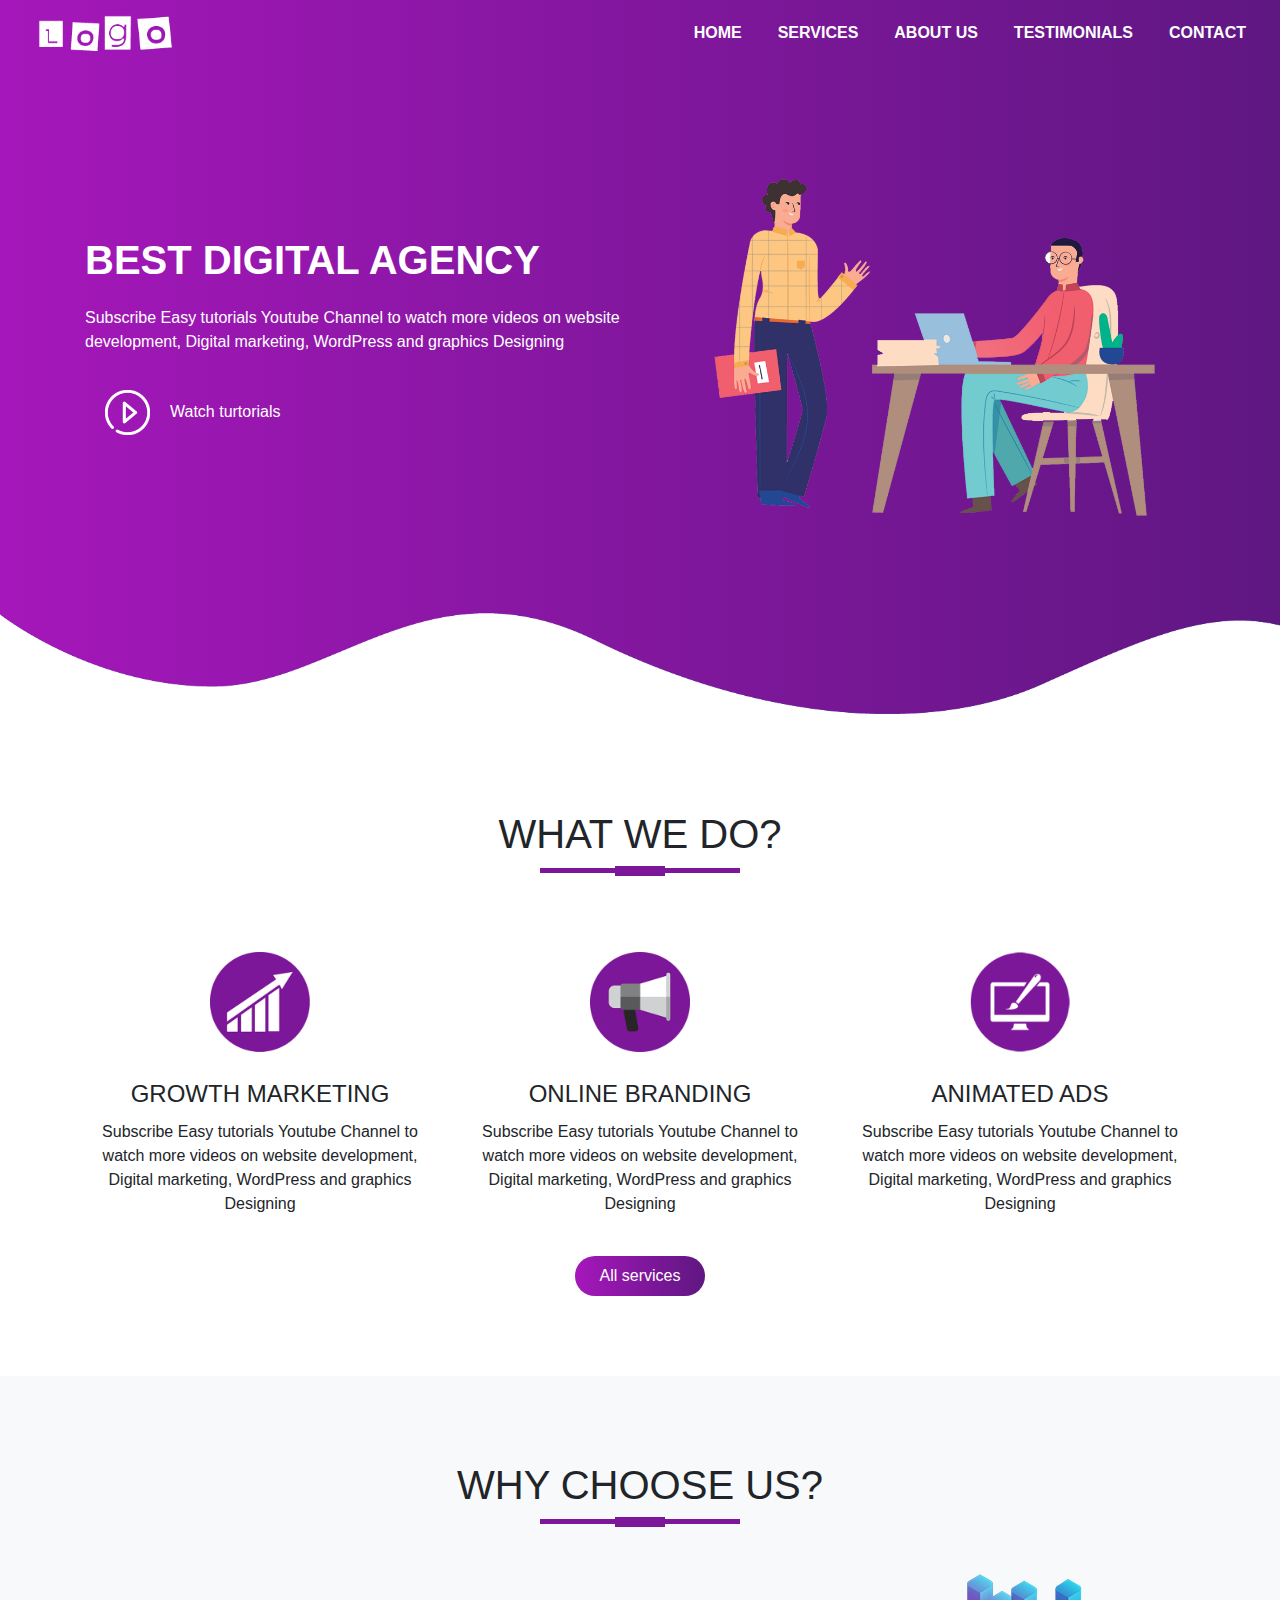
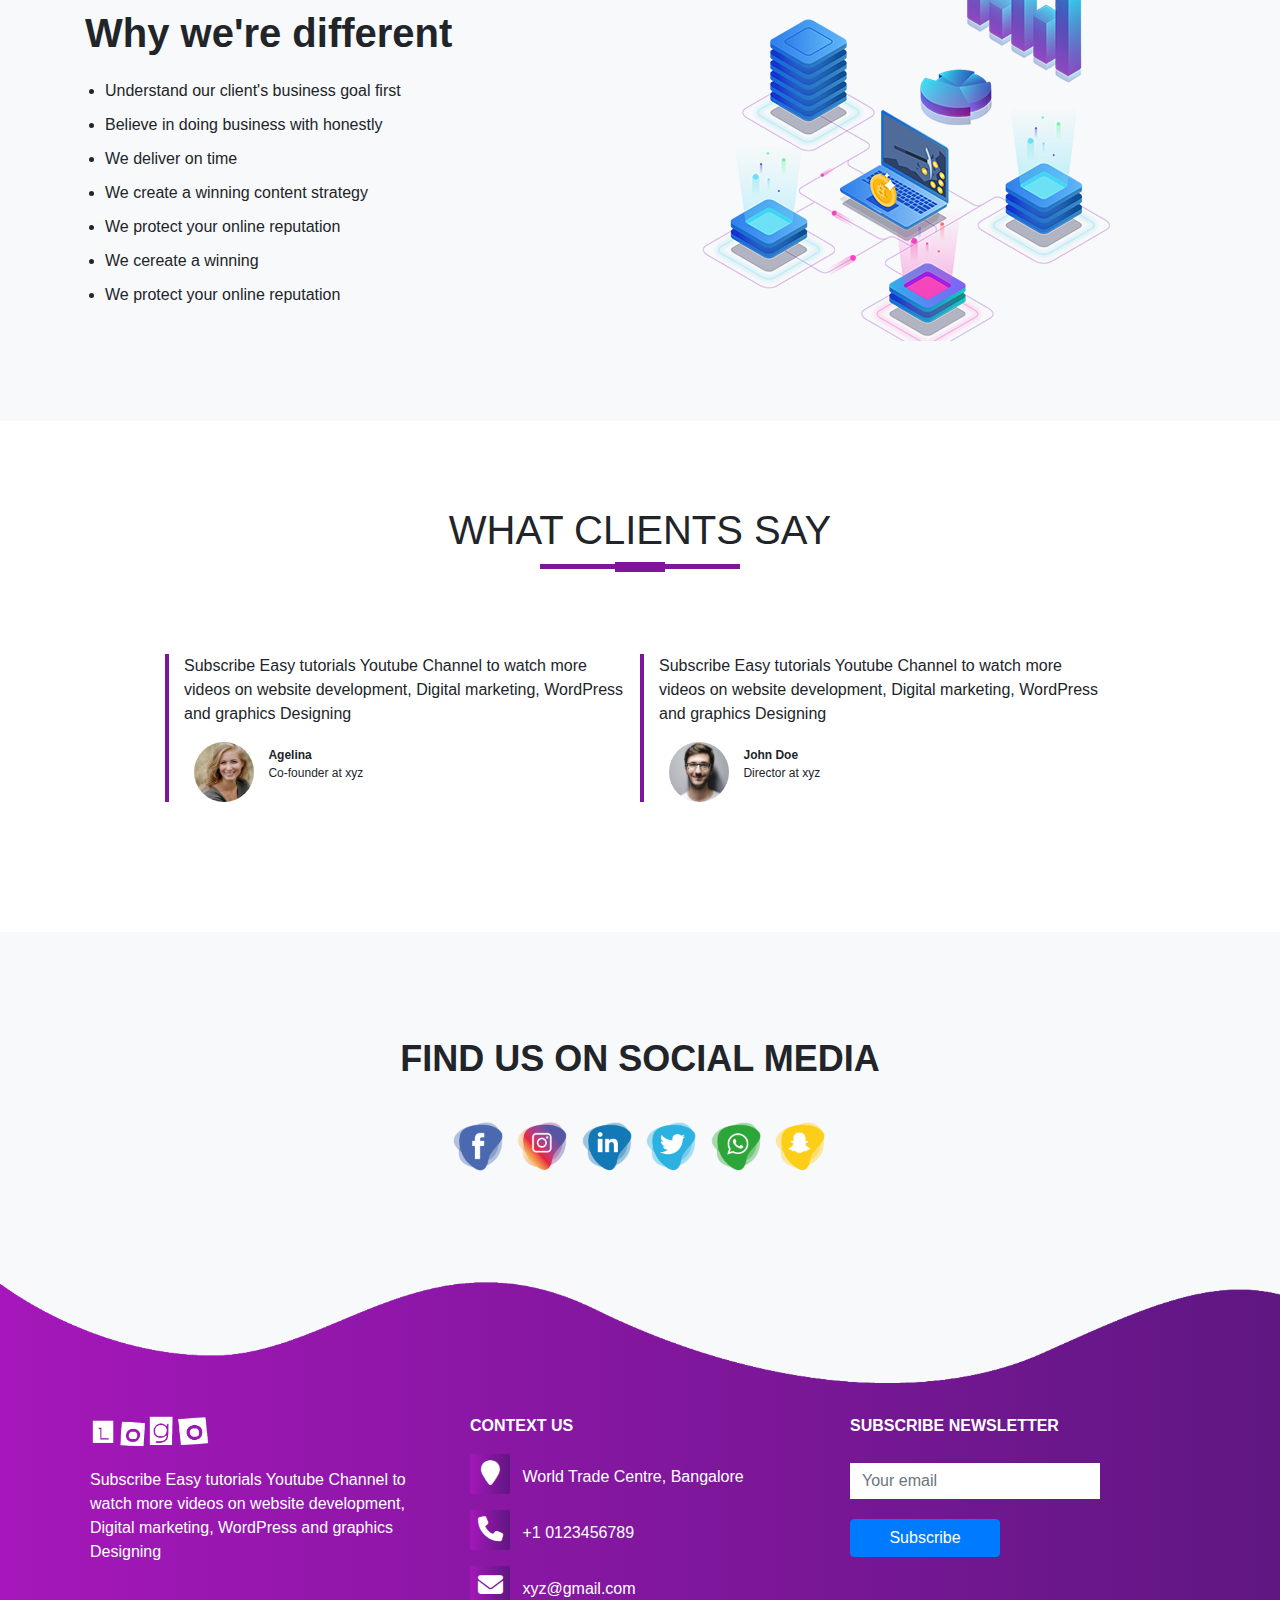
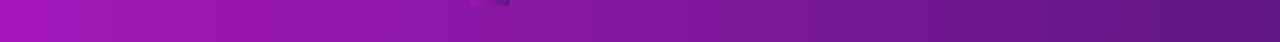
<file: BestDegitalAgent/index.html>
<!DOCTYPE html>
<html lang="en">
  <head>
    <meta charset="UTF-8" />
    <meta http-equiv="X-UA-Compatible" content="IE=edge" />
    <meta name="viewport" content="width=device-width, initial-scale=1.0" />
    <title>Best digital agent</title>

    <link
      rel="stylesheet"
      href="https://cdn.jsdelivr.net/npm/bootstrap@4.0.0/dist/css/bootstrap.min.css"
    />

    <link
      rel="stylesheet"
      href="https://cdnjs.cloudflare.com/ajax/libs/font-awesome/6.4.0/css/all.min.css"
    />
    <link rel="stylesheet" href="style.css" />
  </head>
  <body>
    <!----------------Navbar section----------------->
    <section id="nav-bar">
      <nav class="navbar navbar-expand-lg navbar-light bg-light">
        <a class="navbar-brand" href="#"><img src="images/demo-logo.png" /></a>
        <button
          class="navbar-toggler"
          type="button"
          data-toggle="collapse"
          data-target="#navbarNav"
          aria-controls="navbarNav"
          aria-expanded="false"
          aria-label="Toggle navigation"
        >
          <i class="fa-solid fa-bars"></i>
        </button>
        <div class="collapse navbar-collapse" id="navbarNav">
          <ul class="navbar-nav ml-auto">
            <li class="nav-item active">
              <a class="nav-link text-uppercase" href="#">Home</a>
            </li>
            <li class="nav-item">
              <a class="nav-link text-uppercase" href="#services">Services</a>
            </li>
            <li class="nav-item">
              <a class="nav-link text-uppercase" href="#about-us">About us</a>
            </li>
            <li class="nav-item">
              <a class="nav-link text-uppercase" href="#testimonials"
                >Testimonials</a
              >
            </li>
            <li class="nav-item">
              <a class="nav-link text-uppercase" href="#social-media"
                >Contact</a
              >
            </li>
          </ul>
        </div>
      </nav>
    </section>

    <!----------------Banner section----------------->
    <section id="banner">
      <div class="container">
        <div class="row">
          <div class="col-md-6">
            <p class="promo-title text-uppercase">Best digital agency</p>
            <p>
              Subscribe Easy tutorials Youtube Channel to watch more videos on
              website development, Digital marketing, WordPress and graphics
              Designing
            </p>
            <a href="#"
              ><img src="images/play.png" alt="" class="play-btn" />Watch
              turtorials</a
            >
          </div>

          <div class="col-md-6 text-center">
            <img src="images/home2.png" alt="" class="img-fluid" />
          </div>
        </div>
      </div>

      <img src="images/wave1.png" alt="" class="bottom-img" />
    </section>

    <!----------------Services section----------------->
    <section id="services">
      <div class="container">
        <h1 class="title text-center text-uppercase">What we do?</h1>

        <div class="row text-center">
          <div class="col-md-4 p-4">
            <img src="images/service1.png" alt="" class="service-img" />

            <h4 class="p-1 mt-4 text-uppercase">Growth Marketing</h4>

            <p>
              Subscribe Easy tutorials Youtube Channel to watch more videos on
              website development, Digital marketing, WordPress and graphics
              Designing
            </p>
          </div>

          <div class="col-md-4 p-4">
            <img src="images/service2.png" alt="" class="service-img" />

            <h4 class="p-1 mt-4 text-uppercase">Online Branding</h4>

            <p>
              Subscribe Easy tutorials Youtube Channel to watch more videos on
              website development, Digital marketing, WordPress and graphics
              Designing
            </p>
          </div>

          <div class="col-md-4 p-4">
            <img src="images/service3.png" alt="" class="service-img" />

            <h4 class="p-1 mt-4 text-uppercase">Animated Ads</h4>

            <p>
              Subscribe Easy tutorials Youtube Channel to watch more videos on
              website development, Digital marketing, WordPress and graphics
              Designing
            </p>
          </div>
        </div>
        <div class="d-flex justify-content-center">
          <button type="button" class="btn btn-primary btn-service">
            All services
          </button>
        </div>
      </div>
    </section>

    <!----------------About us section----------------->
    <section id="about-us">
      <div class="container">
        <h1 class="title text-center text-uppercase">Why choose us?</h1>

        <div class="row">
          <div class="col-md-6 about-us">
            <p class="about-title">Why we're different</p>

            <ul class="list-about-us">
              <li>Understand our client's business goal first</li>
              <li>Believe in doing business with honestly</li>
              <li>We deliver on time</li>
              <li>We create a winning content strategy</li>
              <li>We protect your online reputation</li>
              <li>We cereate a winning</li>
              <li>We protect your online reputation</li>
            </ul>
          </div>

          <div class="col-md-6">
            <img src="images/network.png" alt="" class="img-fluid" />
          </div>
        </div>
      </div>
    </section>

    <!----------------Testomonital section----------------->
    <section id="testimonials">
      <div class="container">
        <h1 class="title text-center text-uppercase">What clients say</h1>

        <div class="row">
          <div class="col-md-5 testimonials offset-1">
            <p>
              Subscribe Easy tutorials Youtube Channel to watch more videos on
              website development, Digital marketing, WordPress and graphics
              Designing
            </p>

            <img src="images/user1.jpg" alt="" />
            <p class="user-detail">
              <strong>Agelina</strong><br />
              Co-founder at xyz
            </p>
          </div>

          <div class="col-md-5 testimonials">
            <p>
              Subscribe Easy tutorials Youtube Channel to watch more videos on
              website development, Digital marketing, WordPress and graphics
              Designing
            </p>

            <img src="images/user2.jpg" alt="" />
            <p class="user-detail">
              <strong>John Doe</strong><br />
              Director at xyz
            </p>
          </div>
        </div>
      </div>
    </section>

    <!----------------Social media section----------------->
    <section id="social-media">
      <div class="container text-center">
        <p class="text-uppercase">Find us on social media</p>

        <div class="social-icons">
          <a href="#"><img src="images/facebook-icon.png" alt="" /></a>
          <a href="#"><img src="images/instagram-icon.png" alt="" /></a>
          <a href="#"><img src="images/linkedin-icon.png" alt="" /></a>
          <a href="#"><img src="images/twitter-icon.png" alt="" /></a>
          <a href="#"><img src="images/whatsapp-icon.png" alt="" /></a>
          <a href="#"><img src="images/snapchat-icon.png" alt="" /></a>
        </div>
      </div>
    </section>

    <!----------------Footer section----------------->
    <section id="footer">
      <img src="images/wave2.png" alt="" class="footer-img" />

      <div class="container">
        <div class="row">
          <div class="col-md-4 footer-box">
            <img src="images/demo-logo.png" alt="" />
            <p>
              Subscribe Easy tutorials Youtube Channel to watch more videos on
              website development, Digital marketing, WordPress and graphics
              Designing
            </p>
          </div>

          <div class="col-md-4 footer-box">
            <p><strong class="text-uppercase">Context us</strong></p>
            <p>
              <i class="fa fa-map-marker"></i> World Trade Centre, Bangalore
            </p>
            <p><i class="fa fa-phone"></i> +1 0123456789</p>
            <p><i class="fa fa-envelope"></i> xyz@gmail.com</p>
          </div>

          <div class="col-md-4 footer-box">
            <p><strong class="text-uppercase">Subscribe newsLetter</strong></p>

            <input
              type="email"
              class="form-control input-footer"
              placeholder="Your email"
            />

            <button class="btn btn-primary btn-footer">Subscribe</button>
          </div>
        </div>
      </div>
    </section>

    <script src="https://code.jquery.com/jquery-3.2.1.slim.min.js"></script>
    <script src="https://cdn.jsdelivr.net/npm/popper.js@1.12.9/dist/umd/popper.min.js"></script>
    <script src="https://cdn.jsdelivr.net/npm/bootstrap@4.0.0/dist/js/bootstrap.min.js"></script>
  </body>
</html>
</file>
<file: BestDegitalAgent/style.css>
* {
  margin: 0;
  padding: 0;
}

body {
  font-family: sans-serif;
}

#nav-bar {
  position: sticky;
  top: 0;
  z-index: 10;
}

.navbar {
  background-image: linear-gradient(to right, #a517ba, #5f1782);
}

.navbar-brand img {
  height: 40px;
  padding-left: 20px;
}

.navbar-nav li {
  padding: 0 10px;
}

.navbar-nav li a {
  color: #fff !important;
  font-weight: 600;
}

.navbar-toggler {
  outline: none !important;
}

.fa-bars {
  color: #fff;
  font-size: 30px !important;
}

/* ----------------Banner section----------------- */

#banner {
  background-image: linear-gradient(to right, #a517ba, #5f1782);
  color: #fff;
  padding-top: 5%;
}

.promo-title {
  font-size: 40px;
  font-weight: 600;
  margin-top: 100px;
}

.play-btn {
  width: 45px;
  margin: 20px;
}

#banner a {
  color: #fff;
  text-decoration: none;
}

.bottom-img {
  width: 100%;
}

/* ----------------services section----------------- */

#services {
  padding: 80px 0;
}

.service-img {
  width: 100px;
  margin-top: 20px;
}

.title::before {
  content: "";
  background: #7b1798;
  height: 5px;
  width: 200px;
  margin-left: auto;
  margin-right: auto;
  display: block;
  transform: translateY(63px);
}

.title::after {
  content: "";
  background: #7b1798;
  height: 10px;
  width: 50px;
  margin-left: auto;
  margin-right: auto;
  margin-bottom: 40px;
  display: block;
  transform: translateY(8px);
}

.btn-service {
  box-shadow: none;
  padding: 8px 25px;
  border: none;
  border-radius: 20px;
  background-image: linear-gradient(to right, #a517ba, #5f1782);
}

/* ----------------About-us section----------------- */

#about-us {
  background-color: #f8f9fa;
  padding: 80px 0;
}

.about-title {
  font-size: 40px;
  font-weight: 600;
  margin-top: 8%;
}

.list-about-us {
  display: flex;
  flex-direction: column;
  gap: 10px;
  padding-left: 20px;
}

/* ----------------Testimonitals section----------------- */

#testimonials {
  padding: 80px 0;
}

.testimonials {
  border-left: 4px solid #7b1798;
  margin-top: 50px;
  margin-bottom: 50px;
}

.testimonials img {
  width: 60px;
  height: 60px;
  border-radius: 50%;
  margin: 0 10px;
}

.user-detail {
  display: inline-block;
  font-size: 12px;
}

/* ----------------Social media section----------------- */
#social-media {
  background-color: #f8f9fa;
  padding: 100px 0;
}

#social-media p {
  font-size: 36px;
  font-weight: 600;
  margin-bottom: 30px;
}

.social-icons img {
  width: 60px;
  transition: 0.5s;
}

.social-icons a:hover img {
  transform: translateY(-10px);
}

/* ----------------Footer section----------------- */

#footer {
  background-image: linear-gradient(to right, #a517ba, #5f1782);
  color: #fff;
}

.footer-img {
  width: 100%;
}

.footer-box {
  padding: 20px;
}

.footer-box img {
  width: 120px;
  margin-bottom: 20px;
}

.footer-box .fa {
  margin-right: 8px;
  font-size: 25px;
  height: 40px;
  width: 40px;
  text-align: center;
  padding-top: 7px;
  border-radius: 2px;
  background-image: linear-gradient(to right, #a517ba, #5f1782);
}

.input-footer {
  box-shadow: none;
  border: none;
  border-radius: 0;
  margin-top: 25px;
  max-width: 250px;
}

.btn-footer {
  margin-top: 20px;
  width: 150px;
  margin-left: auto;
}
</file>
